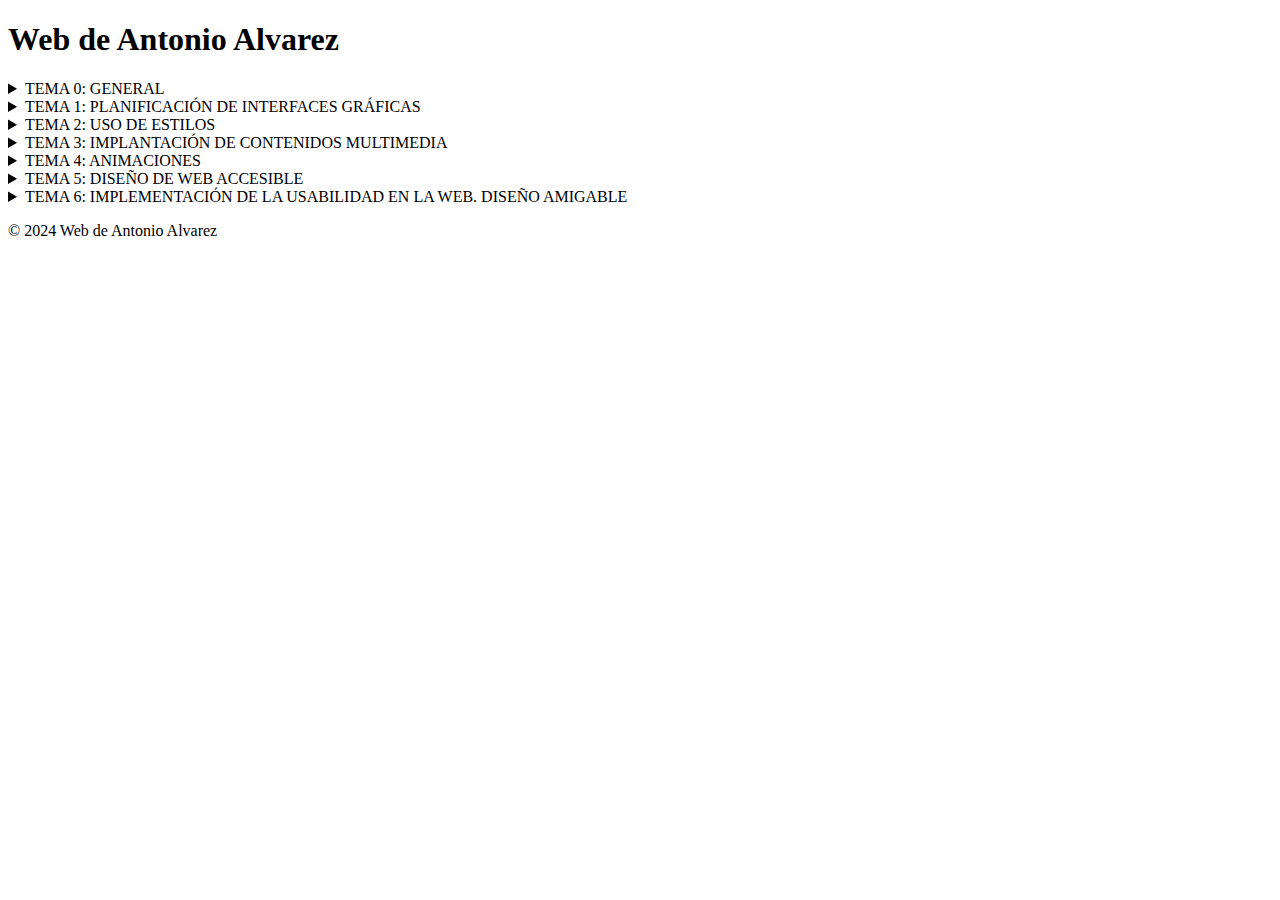
<file: index.html>
<!DOCTYPE html>
<html lang="es">
 
<head>
<meta charset="UTF-8">
<meta name="viewport" content="width=device-width, initial-scale=1.0">
<meta http-equiv="X-UA-Compatible" content="ie=edge">
 
<title>Web de Antonio Alvarez</title>
</head>
 
<body>
<header>
<h1>Web de Antonio Alvarez</h1>
</header>
 
    <main>
<section id="documentacion">
<div>
<details>
<summary>TEMA 0: GENERAL</summary>
<details>
<summary margin-left=5px>Prácticas</summary>
<ul>
<li><a href="documentacion.pdf">Investigación DevTools de Firefox y Chrome</a></li>
<li><a href="ejercicio_tips.html">Ejercicio Tips</a></li>
</ul>
</details>
<details>
<summary>Documentación</summary>
</details>
<details>
<summary>Herramientas</summary>
</details>
</details>
</div>
</section>
 
        <section id="planificacion">
<div>
<details>
<summary>TEMA 1: PLANIFICACIÓN DE INTERFACES GRÁFICAS</summary>
<details>
<summary>Prácticas</summary>
</details>
<details>
<summary>Documentación</summary>
<ul>
<li><a href="Planificacion de una pagina web.pdf">Planificacion de una pagina web</a></li>
</ul>
</details>
<details>
<summary>Herramientas</summary>
</details>
</details>
</div>
</section>
 
        <section id="estilos">
<div>
<details>
<summary>TEMA 2: USO DE ESTILOS</summary>
<details>
<summary>Prácticas</summary>
</details>
<details>
<summary>Documentación</summary>
</details>
<details>
<summary>Herramientas</summary>
</details>
</details>
</div>
</section>
 
        <section id="multimedia">
<div>
<details>
<summary>TEMA 3: IMPLANTACIÓN DE CONTENIDOS MULTIMEDIA</summary>
<details>
<summary>Prácticas</summary>
</details>
<details>
<summary>Documentación</summary>
</details>
<details>
<summary>Herramientas</summary>
</details>
</details>
</div>
</section>
 
        <section id="animaciones">
<div>
<details>
<summary>TEMA 4: ANIMACIONES</summary>
<details>
<summary>Prácticas</summary>
</details>
<details>
<summary>Documentación</summary>
</details>
<details>
<summary>Herramientas</summary>
</details>
</details>
</div>
</section>
 
        <section id="accesibilidad">
<div>
<details>
<summary>TEMA 5: DISEÑO DE WEB ACCESIBLE</summary>
<details>
<summary>Prácticas</summary>
</details>
<details>
<summary>Documentación</summary>
</details>
<details>
<summary>Herramientas</summary>
</details>
</details>
</div>
</section>
 
        <section id="usabilidad">
<div>
<details>
<summary>TEMA 6: IMPLEMENTACIÓN DE LA USABILIDAD EN LA WEB. DISEÑO AMIGABLE</summary>
<details>
<summary>Prácticas</summary>
</details>
<details>
<summary>Documentación</summary>
</details>
<details>
<summary>Herramientas</summary>
</details>
</details>
</div>
</section>
</main>
 
    <footer>
<p>&copy; 2024 Web de Antonio Alvarez</p>
</footer>
</body>
 
</html>
</file>
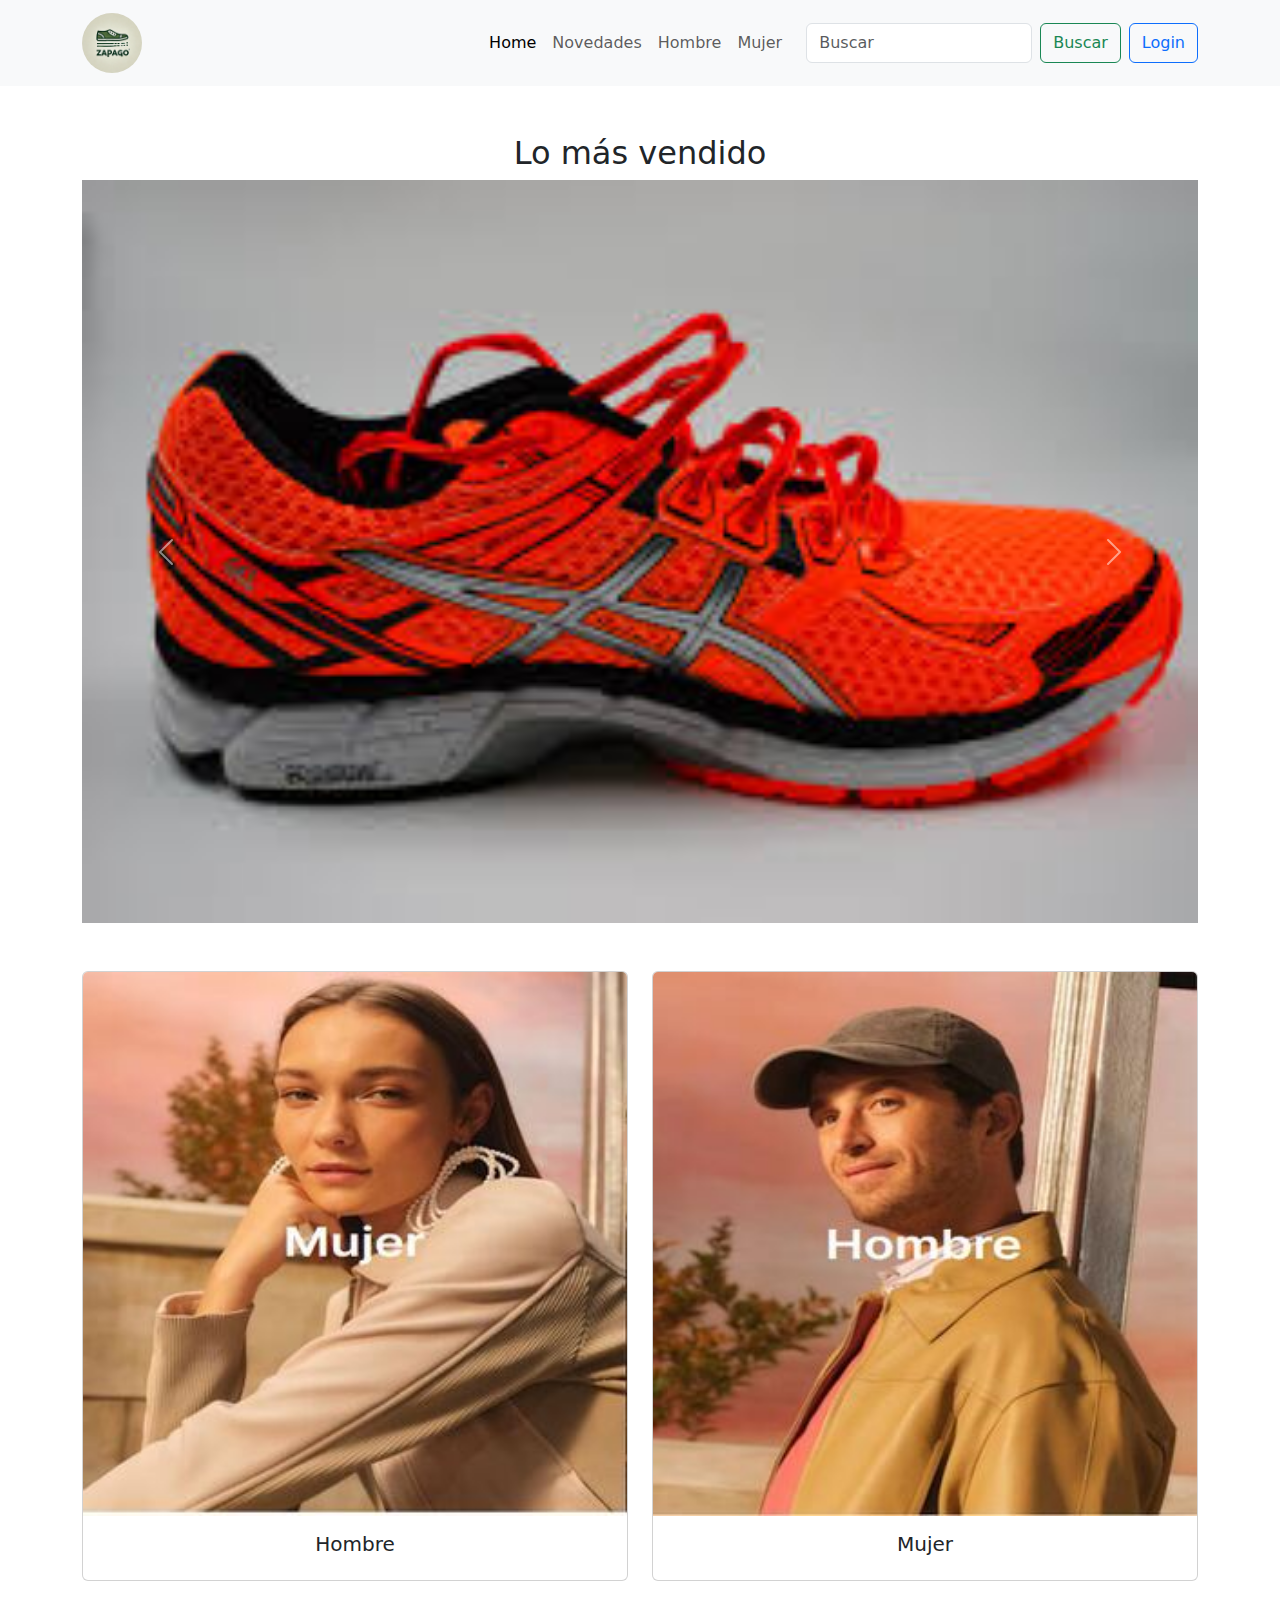
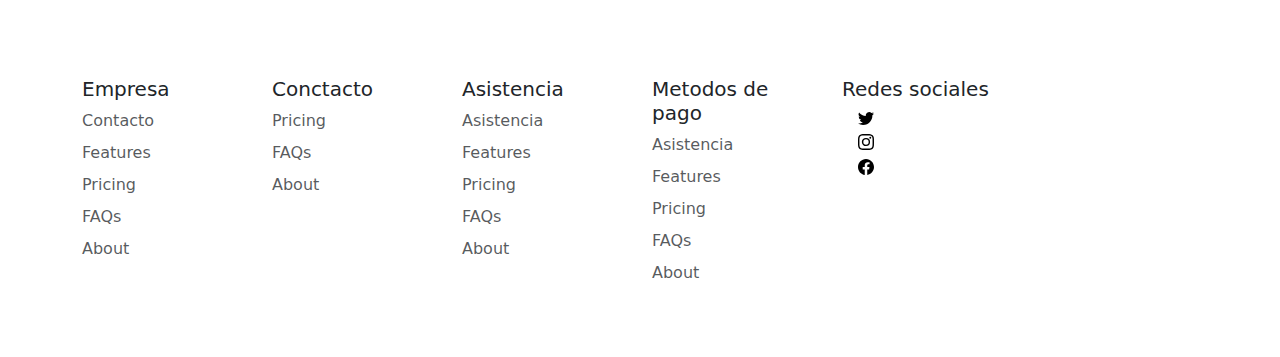
<file: tema2/index.html>
<!DOCTYPE html>
<html lang="es">

<head>
    <meta charset="UTF-8">
    <meta name="viewport" content="width=device-width, initial-scale=1.0">
    <title>Tienda de Zapatería</title>
    <link href="css/bootstrap.css" rel="stylesheet">
</head>

<body>

    <!-- Barra de navegación (Navbar) -->
    <nav class="navbar navbar-expand-lg navbar-light bg-light" aria-label="Offcanvas navbar large">
        <div class="container">
            <a class="navbar-brand" href="#"><img src="images/logo.jpg" alt="Logo Zapatería" style="height: 60px; width: 60px; border-radius: 50%;"></a>
            <button class="navbar-toggler" type="button" data-bs-toggle="offcanvas" data-bs-target="#offcanvasNavbar2"
                aria-controls="offcanvasNavbar2" aria-label="Toggle navigation">
                <span class="navbar-toggler-icon"></span>
            </button>
            <div class="offcanvas offcanvas-end" tabindex="-1" id="offcanvasNavbar2"
                aria-labelledby="offcanvasNavbar2Label">
                <div class="offcanvas-header">
                    <h5 class="offcanvas-title" id="offcanvasNavbar2Label">Offcanvas</h5>
                    <button type="button" class="btn-close" data-bs-dismiss="offcanvas" aria-label="Close"></button>
                </div>
                <div class="offcanvas-body">
                    <ul class="navbar-nav justify-content-end flex-grow-1 pe-3">
                        <li class="nav-item">
                            <a class="nav-link active" aria-current="page" href="#">Home</a>
                        </li>
                        <li class="nav-item">
                            <a class="nav-link" href="#">Novedades</a>
                        </li>
                        <li class="nav-item">
                            <a class="nav-link" href="#">Hombre</a>
                        </li>
                        <li class="nav-item">
                            <a class="nav-link" href="#">Mujer</a>
                        </li>
                    </ul>
                    <form class="d-flex mt-3 mt-lg-0" role="search">
                        <input class="form-control me-2" type="search" placeholder="Buscar" aria-label="Buscar">
                        <button class="btn btn-outline-success me-2" type="submit">Buscar</button>
                        <button class="btn btn-outline-primary" type="button">Login</button>
                    </form>
                </div>
            </div>
        </div>
    </nav>
 <!-- Sección de Lo más vendido carousel -->
    <div class="container text-center my-5">
        <h2>Lo más vendido</h2>
        <div id="carouselProductos" class="carousel slide" data-bs-ride="carousel">
            <div class="carousel-inner">
                <div class="carousel-item active">
                    <img src="images/img1.jpg" class="d-block w-100" alt="Producto más vendido">
                </div>
                <div class="carousel-item">
                    <img src="images/img2.jpg" class="d-block w-100" alt="Producto más vendido">
                </div>
            </div>
            <button class="carousel-control-prev" type="button" data-bs-target="#carouselProductos"
                data-bs-slide="prev">
                <span class="carousel-control-prev-icon" aria-hidden="true"></span>
                <span class="visually-hidden">Previous</span>
            </button>
            <button class="carousel-control-next" type="button" data-bs-target="#carouselProductos"
                data-bs-slide="next">
                <span class="carousel-control-next-icon" aria-hidden="true"></span>
                <span class="visually-hidden">Next</span>
            </button>
        </div>

        <div class="row my-5">
            <div class="col-md-6">
                <div class="card">
                    <img src="images/mujer.jpg" class="card-img-top" alt="Hombre">
                    <div class="card-body">
                        <h5 class="card-title">Hombre</h5>
                    </div>
                </div>
            </div>
            <div class="col-md-6">
                <div class="card">
                    <img src="images/hombre.jpg" class="card-img-top" alt="Mujer">
                    <div class="card-body">
                        <h5 class="card-title">Mujer</h5>
                    </div>
                </div>
            </div>
        </div>
    </div>

    <footer class="py-5 container">
        <div class="row">
            <div class="col-6 col-md-2 mb-3">
                <h5>Empresa</h5>
                <ul class="nav flex-column">
                    <li class="nav-item mb-2"><a href="#" class="nav-link p-0 text-body-secondary">Contacto</a>
                    </li>
                    <li class="nav-item mb-2"><a href="#" class="nav-link p-0 text-body-secondary">Features</a>
                    </li>
                    <li class="nav-item mb-2"><a href="#" class="nav-link p-0 text-body-secondary">Pricing</a>
                    </li>
                    <li class="nav-item mb-2"><a href="#" class="nav-link p-0 text-body-secondary">FAQs</a>
                    </li>
                    <li class="nav-item mb-2"><a href="#" class="nav-link p-0 text-body-secondary">About</a>
                    </li>
                </ul>
            </div>

            <div class="col-6 col-md-2 mb-3">
                <h5>Conctacto</h5>
                <ul class="nav flex-column">
                    <li class="nav-item mb-2"><a href="#" class="nav-link p-0 text-body-secondary">Pricing</a>
                    </li>
                    <li class="nav-item mb-2"><a href="#" class="nav-link p-0 text-body-secondary">FAQs</a>
                    </li>
                    <li class="nav-item mb-2"><a href="#" class="nav-link p-0 text-body-secondary">About</a>
                    </li>
                </ul>
            </div>

            <div class="col-6 col-md-2 mb-3">
                <h5>Asistencia</h5>
                <ul class="nav flex-column">
                    <li class="nav-item mb-2"><a href="#" class="nav-link p-0 text-body-secondary">Asistencia</a>
                    </li>
                    <li class="nav-item mb-2"><a href="#" class="nav-link p-0 text-body-secondary">Features</a>
                    </li>
                    <li class="nav-item mb-2"><a href="#" class="nav-link p-0 text-body-secondary">Pricing</a>
                    </li>
                    <li class="nav-item mb-2"><a href="#" class="nav-link p-0 text-body-secondary">FAQs</a>
                    </li>
                    <li class="nav-item mb-2"><a href="#" class="nav-link p-0 text-body-secondary">About</a>
                    </li>
                </ul>
            </div>

            <div class="col-6 col-md-2 mb-3">
                <h5>Metodos de pago</h5>
                <ul class="nav flex-column">
                    <li class="nav-item mb-2"><a href="#" class="nav-link p-0 text-body-secondary">Asistencia</a>
                    </li>
                    <li class="nav-item mb-2"><a href="#" class="nav-link p-0 text-body-secondary">Features</a>
                    </li>
                    <li class="nav-item mb-2"><a href="#" class="nav-link p-0 text-body-secondary">Pricing</a>
                    </li>
                    <li class="nav-item mb-2"><a href="#" class="nav-link p-0 text-body-secondary">FAQs</a>
                    </li>
                    <li class="nav-item mb-2"><a href="#" class="nav-link p-0 text-body-secondary">About</a>
                    </li>
                </ul>
            </div>

            <div class="col-6 col-md-2 mb-3">
                <h5>Redes sociales</h5>
                <ul class="nav flex-column">
                    <li class="ms-3"><a class="link-body-emphasis" href="#"><svg class="bi" width="24" height="24">
                                <use xlink:href="#twitter" />
                                <path
                                    d="M5.026 15c6.038 0 9.341-5.003 9.341-9.334 0-.14 0-.282-.006-.422A6.685 6.685 0 0 0 16 3.542a6.658 6.658 0 0 1-1.889.518 3.301 3.301 0 0 0 1.447-1.817 6.533 6.533 0 0 1-2.087.793A3.286 3.286 0 0 0 7.875 6.03a9.325 9.325 0 0 1-6.767-3.429 3.289 3.289 0 0 0 1.018 4.382A3.323 3.323 0 0 1 .64 6.575v.045a3.288 3.288 0 0 0 2.632 3.218 3.203 3.203 0 0 1-.865.115 3.23 3.23 0 0 1-.614-.057 3.283 3.283 0 0 0 3.067 2.277A6.588 6.588 0 0 1 .78 13.58a6.32 6.32 0 0 1-.78-.045A9.344 9.344 0 0 0 5.026 15z">
                                </path>
                            </svg></a></li>
                    <li class="ms-3"><a class="link-body-emphasis" href="#"><svg class="bi" width="24" height="24">
                                <use xlink:href="#instagram" />
                                <path
                                    d="M8 0C5.829 0 5.556.01 4.703.048 3.85.088 3.269.222 2.76.42a3.917 3.917 0 0 0-1.417.923A3.927 3.927 0 0 0 .42 2.76C.222 3.268.087 3.85.048 4.7.01 5.555 0 5.827 0 8.001c0 2.172.01 2.444.048 3.297.04.852.174 1.433.372 1.942.205.526.478.972.923 1.417.444.445.89.719 1.416.923.51.198 1.09.333 1.942.372C5.555 15.99 5.827 16 8 16s2.444-.01 3.298-.048c.851-.04 1.434-.174 1.943-.372a3.916 3.916 0 0 0 1.416-.923c.445-.445.718-.891.923-1.417.197-.509.332-1.09.372-1.942C15.99 10.445 16 10.173 16 8s-.01-2.445-.048-3.299c-.04-.851-.175-1.433-.372-1.941a3.926 3.926 0 0 0-.923-1.417A3.911 3.911 0 0 0 13.24.42c-.51-.198-1.092-.333-1.943-.372C10.443.01 10.172 0 7.998 0h.003zm-.717 1.442h.718c2.136 0 2.389.007 3.232.046.78.035 1.204.166 1.486.275.373.145.64.319.92.599.28.28.453.546.598.92.11.281.24.705.275 1.485.039.843.047 1.096.047 3.231s-.008 2.389-.047 3.232c-.035.78-.166 1.203-.275 1.485a2.47 2.47 0 0 1-.599.919c-.28.28-.546.453-.92.598-.28.11-.704.24-1.485.276-.843.038-1.096.047-3.232.047s-2.39-.009-3.233-.047c-.78-.036-1.203-.166-1.485-.276a2.478 2.478 0 0 1-.92-.598 2.48 2.48 0 0 1-.6-.92c-.109-.281-.24-.705-.275-1.485-.038-.843-.046-1.096-.046-3.233 0-2.136.008-2.388.046-3.231.036-.78.166-1.204.276-1.486.145-.373.319-.64.599-.92.28-.28.546-.453.92-.598.282-.11.705-.24 1.485-.276.738-.034 1.024-.044 2.515-.045v.002zm4.988 1.328a.96.96 0 1 0 0 1.92.96.96 0 0 0 0-1.92zm-4.27 1.122a4.109 4.109 0 1 0 0 8.217 4.109 4.109 0 0 0 0-8.217zm0 1.441a2.667 2.667 0 1 1 0 5.334 2.667 2.667 0 0 1 0-5.334z">
                                </path>
                            </svg></a></li>
                    <li class="ms-3"><a class="link-body-emphasis" href="#"><svg class="bi" width="24" height="24">
                                <use xlink:href="#facebook" />
                                <path
                                    d="M16 8.049c0-4.446-3.582-8.05-8-8.05C3.58 0-.002 3.603-.002 8.05c0 4.017 2.926 7.347 6.75 7.951v-5.625h-2.03V8.05H6.75V6.275c0-2.017 1.195-3.131 3.022-3.131.876 0 1.791.157 1.791.157v1.98h-1.009c-.993 0-1.303.621-1.303 1.258v1.51h2.218l-.354 2.326H9.25V16c3.824-.604 6.75-3.934 6.75-7.951z">
                                </path>
                            </svg></a></li>
                </ul>
            </div>
    </footer>
    <!-- Fin Footer -->

    <script src="https://cdn.jsdelivr.net/npm/@popperjs/core@2.11.6/dist/umd/popper.min.js"></script>
    <script src="js/bootstrap.js"></script>
</body>

</html>
</file>
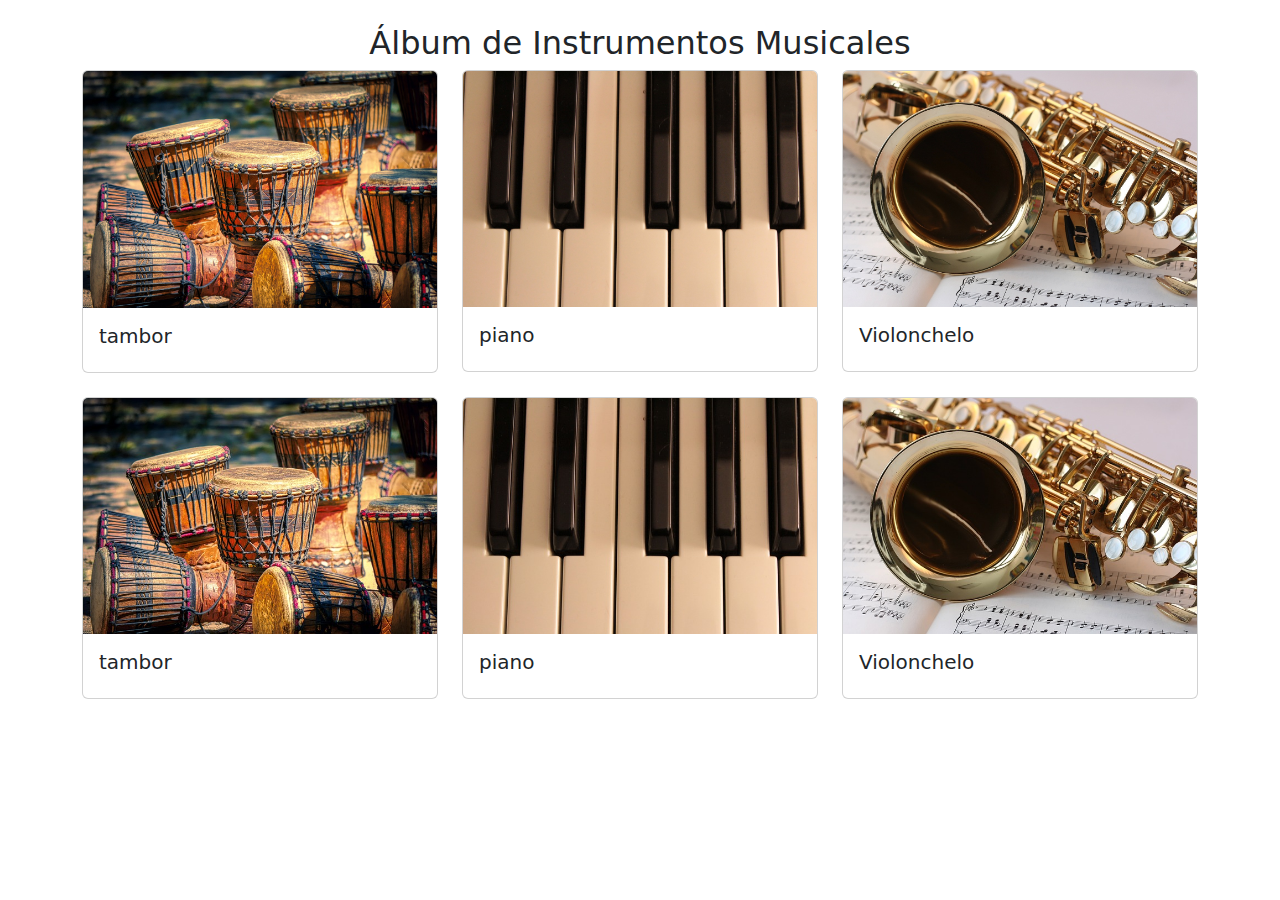
<file: tema3/Albuninstrumentos/index.html>
<!DOCTYPE html>
<html lang="es">

<head>
    <meta charset="UTF-8">
    <meta name="viewport" content="width=device-width, initial-scale=1.0">
    <title>Álbum de Instrumentos Musicales</title>
    <link href="https://cdn.jsdelivr.net/npm/bootstrap@5.3.0/dist/css/bootstrap.min.css" rel="stylesheet">
</head>

<body>
    <div class="container mt-4">
        <h2 class="text-center">Álbum de Instrumentos Musicales</h2>

        <!-- Fila con sintaxis descriptiva en Cards -->
        <div class="row">
            <div class="col-md-4">
                <div class="card">
                    <picture>
                        <source srcset="drums-5935753_1280.jpg" media="(min-width: 1024px)">
                        <source srcset="drums-5935753_640.jpg" media="(min-width: 768px)">
                        <img src="drums-5935753_640.jpg" class="card-img-top" alt="tambor">
                    </picture>
                    <div class="card-body">
                        <h5 class="card-title">tambor</h5>
                    </div>
                </div>
            </div>
            <div class="col-md-4">
                <div class="card">
                    <picture>
                        <source srcset="piano-1154035_1280.jpg" media="(min-width: 1024px)">
                        <source srcset="piano-1154035_640.jpg" media="(min-width: 768px)">
                        <img src="piano-1154035_640.jpg" class="card-img-top" alt="piano">
                    </picture>
                    <div class="card-body">
                        <h5 class="card-title">piano</h5>
                    </div>
                </div>
            </div>
            <div class="col-md-4">
                <div class="card">
                    <picture>
                        <source srcset="saxophone-546303_1280.jpg" media="(min-width: 1024px)">
                        <source srcset="saxophone-546303_640.jpg" media="(min-width: 768px)">
                        <img src="saxophone-546303_640.jpg" class="card-img-top" alt="Violonchelo">
                    </picture>
                    <div class="card-body">
                        <h5 class="card-title">Violonchelo</h5>
                    </div>
                </div>
            </div>
        </div>

        <!-- Fila con sintaxis prescriptiva en Cards -->
        <div class="row mt-4">
            <div class="col-md-4">
                <div class="card">
                    <img src="drums-5935753_640.jpg" class="card-img-top" alt="tambor">
                    <div class="card-body">
                        <h5 class="card-title">tambor</h5>
                    </div>
                </div>
            </div>
            <div class="col-md-4">
                <div class="card">
                    <img src="piano-1154035_640.jpg" class="card-img-top" alt="piano">
                    <div class="card-body">
                        <h5 class="card-title">piano</h5>
                    </div>
                </div>
            </div>
            <div class="col-md-4">
                <div class="card">
                    <img src="saxophone-546303_640.jpg" class="card-img-top" alt="Violonchelo">
                    <div class="card-body">
                        <h5 class="card-title">Violonchelo</h5>
                    </div>
                </div>
            </div>
        </div>
    </div>

    <script src="https://cdn.jsdelivr.net/npm/bootstrap@5.3.0/dist/js/bootstrap.bundle.min.js"></script>
</body>

</html>
</file>
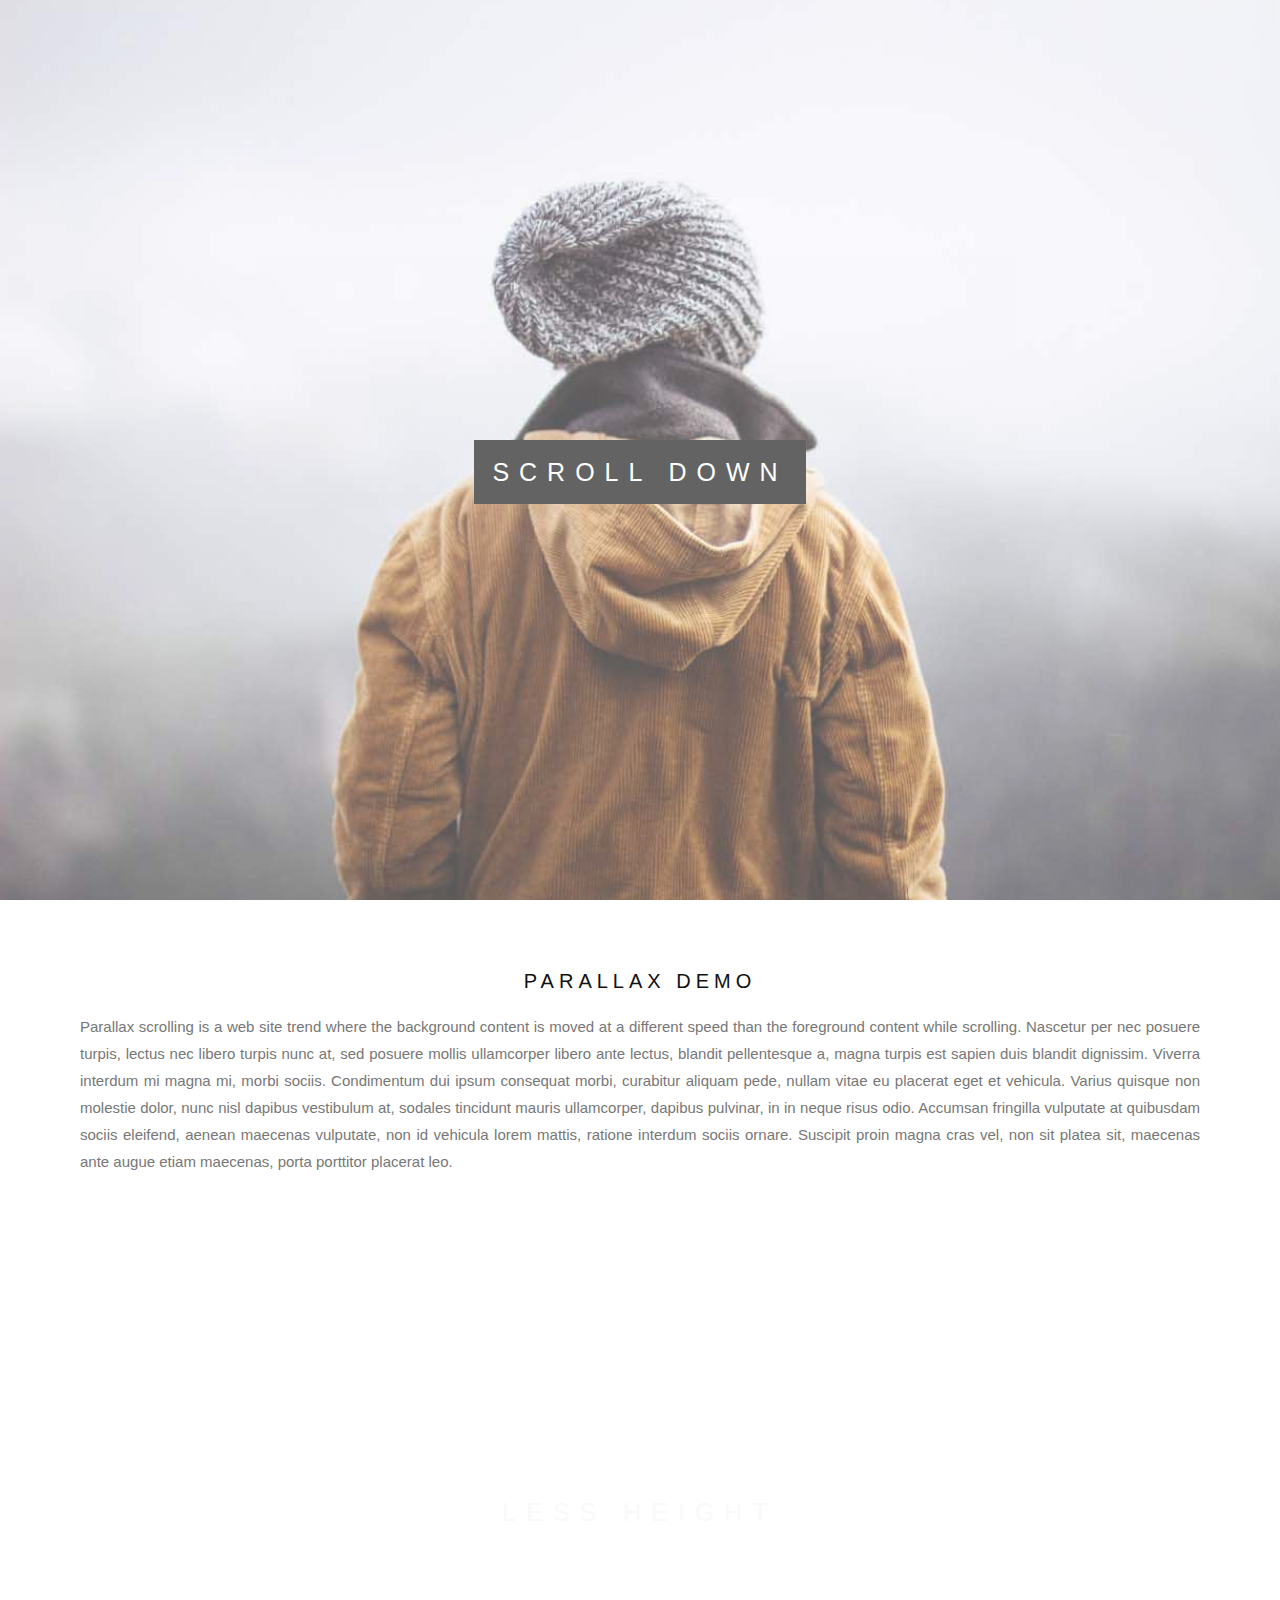
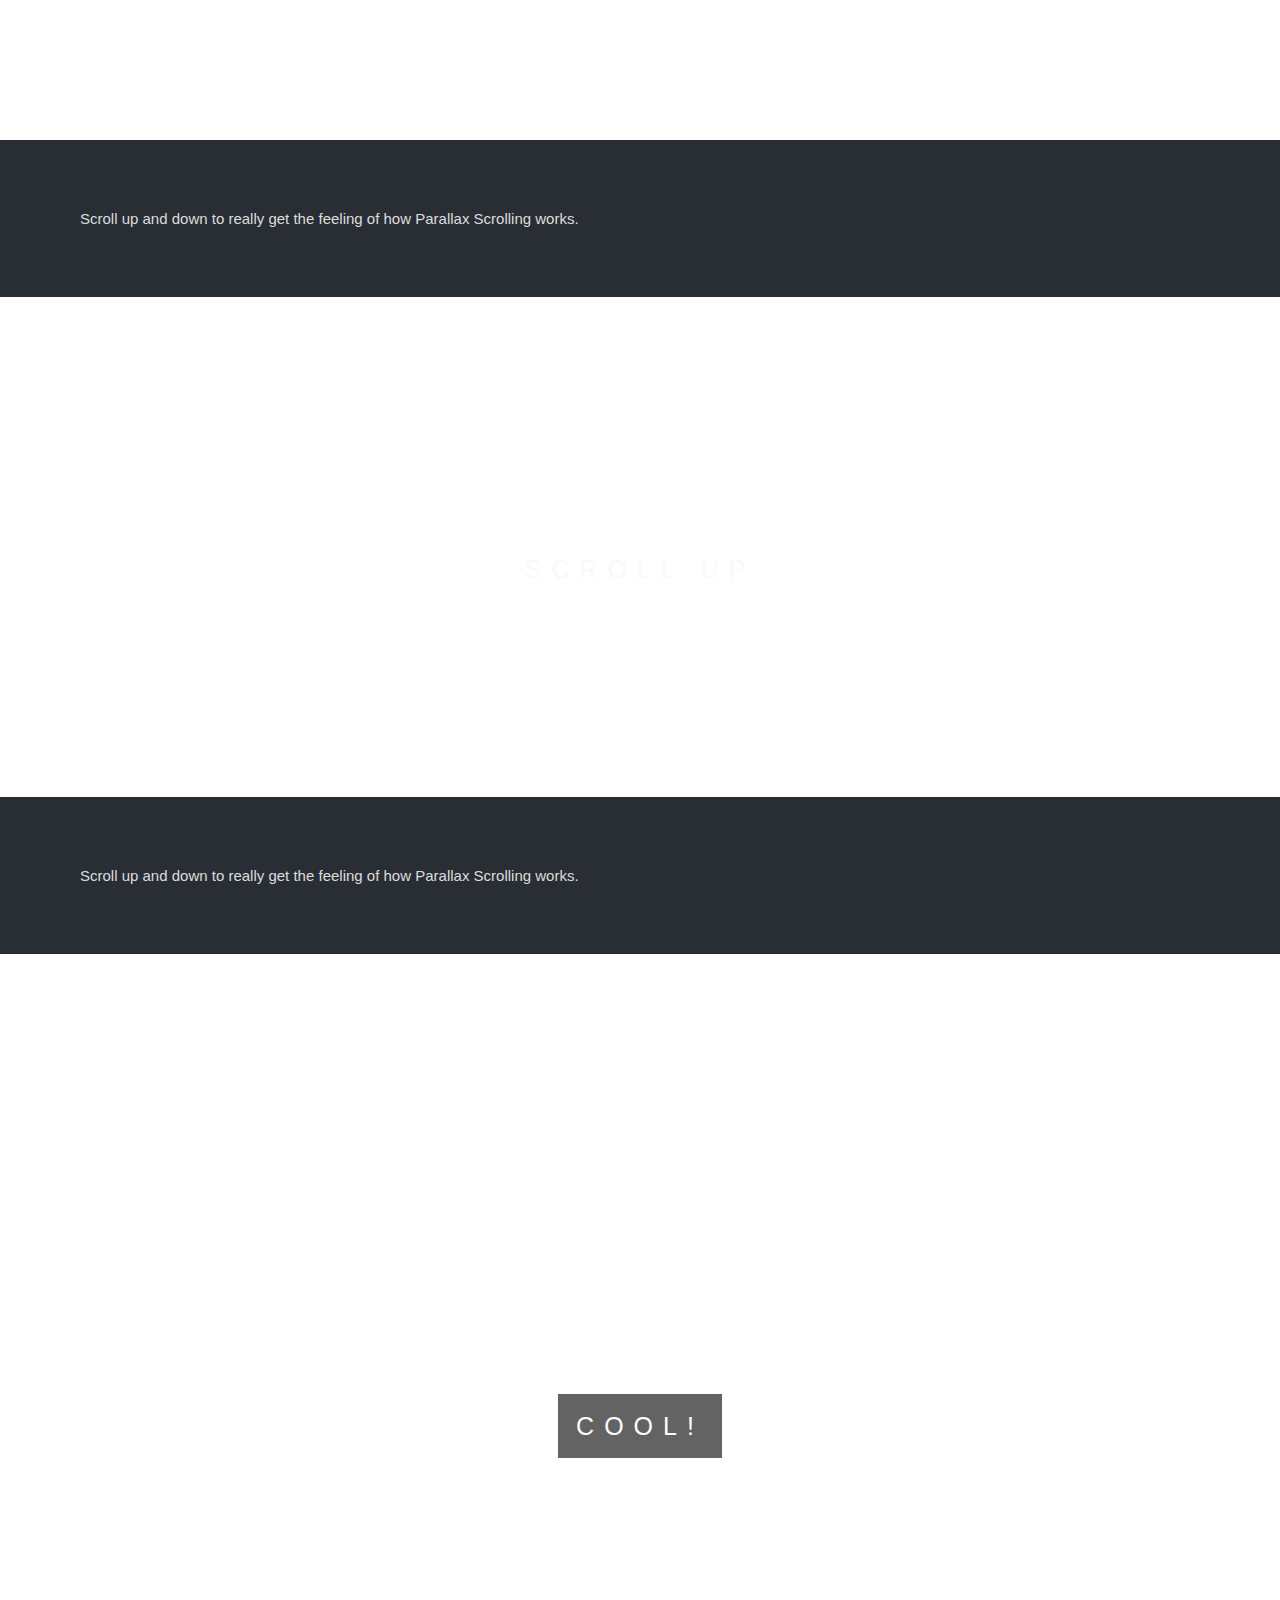
<file: tema4/Efecto Parallax/index.html>
<!DOCTYPE html>
<html>
<head>
<meta name="viewport" content="width=device-width, initial-scale=1">
<style>
body, html {
  height: 100%;
  margin: 0;
  font: 400 15px/1.8 "Lato", sans-serif;
  color: #777;
}

.bgimg-1, .bgimg-2, .bgimg-3 {
  position: relative; /*  Ajusta la posición del elemento sin cambiar su lugar en el flujo del documento */
  opacity: 0.65;
  background-attachment: fixed; /* : Fija el fondo en relación con la ventana del navegador */
  background-position: center; /*Coloca el fondo en el centro del elemento, tanto horizontal como verticalmente  */
  background-repeat: no-repeat; /* Evita que la imagen de fondo se repita */
  background-size: cover; /*Ajusta el tamaño de la imagen de fondo para cubrir completamente el elemento */

}
.bgimg-1 {
  background-image: url("img_parallax.jpg");
  min-height: 100%;
}

.bgimg-2 {
  background-image: url("img_parallax2.jpg");
  min-height: 500px;
}

.bgimg-3 {
  background-image: url("img_parallax3.jpg");
  min-height: 500px;
}

.caption {
  position: absolute; /* Absoluto referente al position: relativo de los backgrounds*/
  left: 0;
  top: 50%;
  width: 100%;
  text-align: center;
  color: #000;
}

.caption span.border {
  background-color: #111;
  color: #fff;
  padding: 18px;
  font-size: 25px;
  letter-spacing: 10px;
}

h3 {
  letter-spacing: 5px;
  text-transform: uppercase;
  font: 20px "Lato", sans-serif;
  color: #111;
}

/* Desactivar el desplazamiento de paralaje para tabletas y teléfonos */
@media only screen and (max-device-width: 1024px) {
  .bgimg-1, .bgimg-2, .bgimg-3 {
    background-attachment: scroll;
  }
}
</style>
</head>
<body>

<div class="bgimg-1">
  <div class="caption">
  <span class="border">SCROLL DOWN</span>
  </div>
</div>

<div style="color: #777;background-color:white;text-align:center;padding:50px 80px;text-align: justify;">
  <h3 style="text-align:center;">Parallax Demo</h3>
  <p>Parallax scrolling is a web site trend where the background content is moved at a different speed than the foreground content while scrolling. Nascetur per nec posuere turpis, lectus nec libero turpis nunc at, sed posuere mollis ullamcorper libero ante lectus, blandit pellentesque a, magna turpis est sapien duis blandit dignissim. Viverra interdum mi magna mi, morbi sociis. Condimentum dui ipsum consequat morbi, curabitur aliquam pede, nullam vitae eu placerat eget et vehicula. Varius quisque non molestie dolor, nunc nisl dapibus vestibulum at, sodales tincidunt mauris ullamcorper, dapibus pulvinar, in in neque risus odio. Accumsan fringilla vulputate at quibusdam sociis eleifend, aenean maecenas vulputate, non id vehicula lorem mattis, ratione interdum sociis ornare. Suscipit proin magna cras vel, non sit platea sit, maecenas ante augue etiam maecenas, porta porttitor placerat leo.</p>
</div>

<div class="bgimg-2">
  <div class="caption">
  <span class="border" style="background-color:transparent;font-size:25px;color: #f7f7f7;">LESS HEIGHT</span>
  </div>
</div>

<div style="position:relative;">
  <div style="color:#ddd;background-color:#282E34;text-align:center;padding:50px 80px;text-align: justify;">
  <p>Scroll up and down to really get the feeling of how Parallax Scrolling works.</p>
  </div>
</div>

<div class="bgimg-3">
  <div class="caption">
  <span class="border" style="background-color:transparent;font-size:25px;color: #f7f7f7;">SCROLL UP</span>
  </div>
</div>

<div style="position:relative;">
  <div style="color:#ddd;background-color:#282E34;text-align:center;padding:50px 80px;text-align: justify;">
  <p>Scroll up and down to really get the feeling of how Parallax Scrolling works.</p>
  </div>
</div>

<div class="bgimg-1">
  <div class="caption">
  <span class="border">COOL!</span>
  </div>
</div>

</body>
</html>
</file>
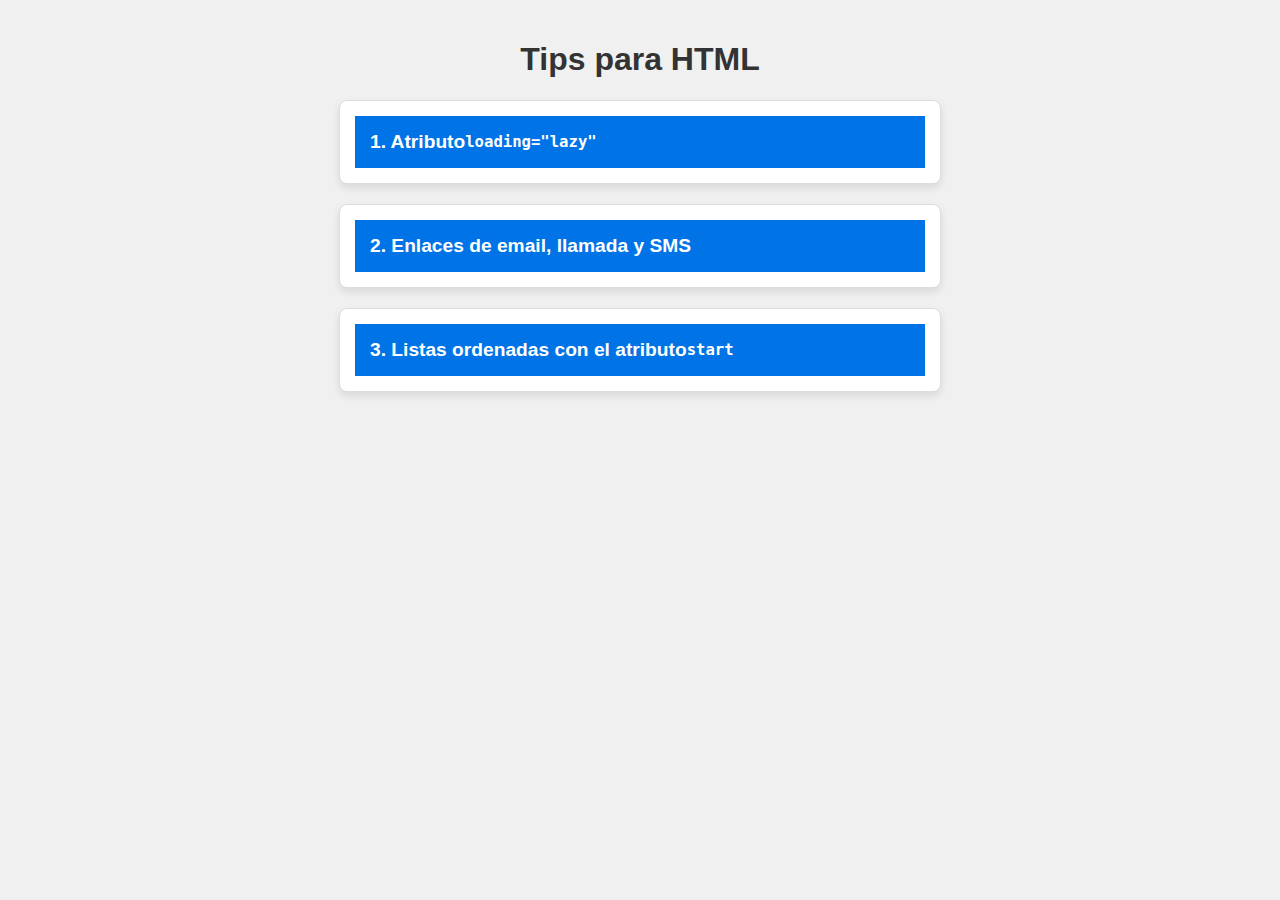
<file: tema0/ejercicio_tips.html>
<!DOCTYPE html>
<html lang="es">

<head>
    <meta charset="UTF-8" />
    <meta name="viewport" content="width=device-width, initial-scale=1.0" />
    <title>Ejercicio Tips</title>
    <style>
        body {
            font-family: Arial, sans-serif;
            display: flex;
            flex-direction: column;
            align-items: center;
            margin: 0;
            padding: 20px;
            background-color: #f0f0f0;
        }

        h1 {
            color: #333;
        }

        .tip-section {
            width: 100%;
            max-width: 600px;
            margin-bottom: 20px;
            border: 1px solid #ddd;
            border-radius: 8px;
            background-color: #fff;
            box-shadow: 0 4px 8px rgba(0, 0, 0, 0.1);
            overflow: hidden;
        }

        .tip-section summary {
            font-size: 1.2em;
            padding: 15px;
            cursor: pointer;
            background-color: #0073e6;
            color: #fff;
            font-weight: bold;
            display: flex;
            align-items: center;
        }

        .tip-section details {
            padding: 15px;
            color: #333;
        }

        .tip-section img {
            display: block;
            margin: 10px auto;
            border-radius: 4px;
        }

        a {
            color: #0073e6;
            text-decoration: none;
        }

        a:hover {
            text-decoration: underline;
        }
    </style>
</head>

<body>
    <h1>Tips para HTML</h1>

    <div class="tip-section">
        <details>
            <summary>1. Atributo <code>loading="lazy"</code></summary>
            <div>
                <p>Puede utilizar el atributo <code>loading="lazy"</code> para diferir la carga de la imagen hasta que
                    el usuario se desplace hasta ella.</p>
                <img src="html.png" loading="lazy" height="200" width="200" alt="HTML Tip" />
            </div>
        </details>
    </div>

    <div class="tip-section">
        <details>
            <summary>2. Enlaces de email, llamada y SMS</summary>
            <div>
                <p>Podemos usar enlaces especiales para que el usuario envíe un correo, haga una llamada o envíe un
                    mensaje de texto directamente.</p>
                <p><a href="mailto:example@example.com?subject=Consulta&body=Escribe aquí tu mensaje">Enviar un
                        correo</a></p>
                <p><a href="tel:+123456789">Llámanos</a></p>
                <p><a href="sms:+123456789?body=Hola">Envía un mensaje de texto</a></p>
            </div>
        </details>
    </div>

    <div class="tip-section">
        <details>
            <summary>3. Listas ordenadas con el atributo <code>start</code></summary>
            <div>
                <p>El atributo <code>start</code> permite cambiar el punto de inicio de una lista ordenada.</p>
                <ol start="11">
                    <li>HTML</li>
                    <li>CSS</li>
                    <li>JavaScript</li>
                    <li>Python</li>
                    <li>Go</li>
                </ol>
            </div>
        </details>
    </div>
</body>

</html>
</file>
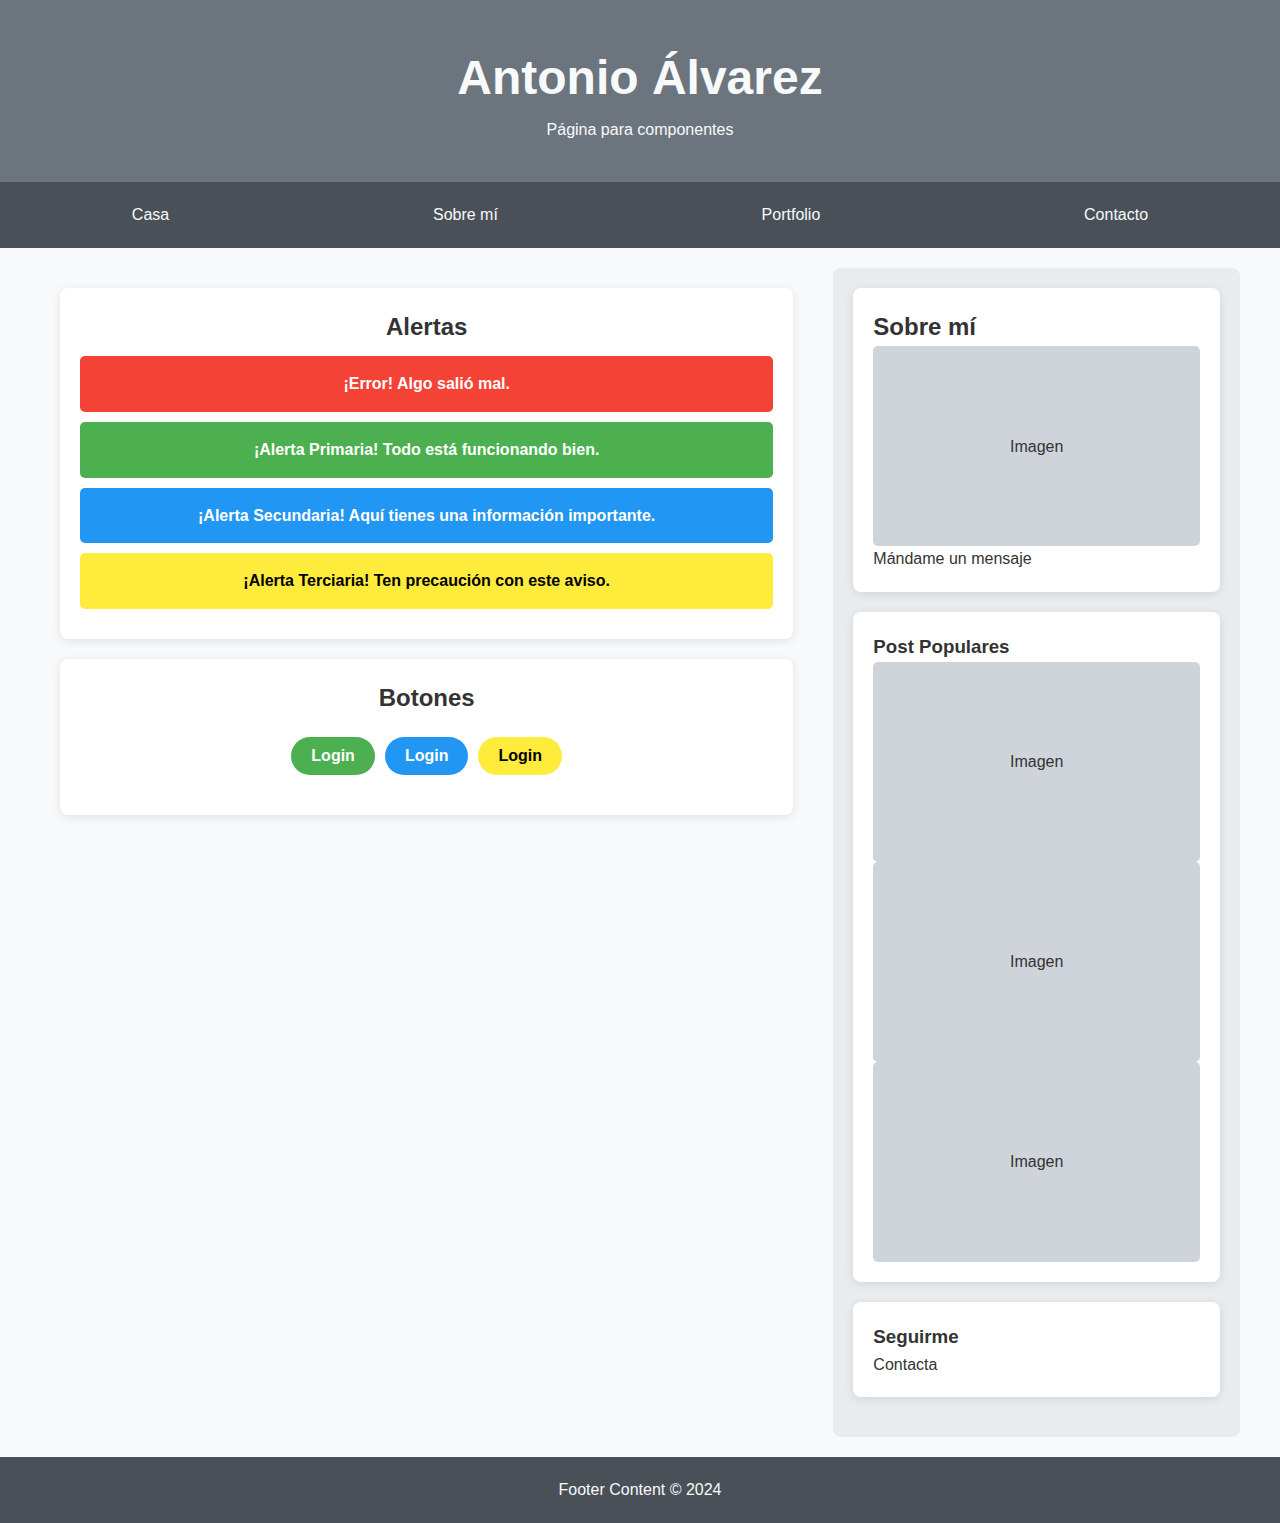
<file: tema2/website.html>
<!DOCTYPE html>
<html lang="en">

<head>
    <meta charset="UTF-8">
    <meta name="viewport" content="width=device-width, initial-scale=1.0">
    <title>Modern Responsive Layout</title>
    <style>
        :root {
            --error: #f44336;
            --primary: #4CAF50;
            --secondary: #2196F3;
            --tertiary: #ffeb3b;
            --text-on-tertiary: black;

        }

        * {
            box-sizing: border-box;
            margin: 0;
            padding: 0;
        }

        body {
            font-family: 'Segoe UI', Tahoma, Geneva, Verdana, sans-serif;
            background-color: #f8f9fa;
            color: #333;
            line-height: 1.6;
        }

        .header {
            background-color: #6c757d;
            color: #f8f9fa;
            padding: 40px 0;
            text-align: center;
        }

        .header h1 {
            margin: 0;
            font-size: 3rem;
        }

        .nav {
            background-color: #495057;
            display: flex;
            justify-content: space-around;
            padding: 10px 0;
        }

        .nav a {
            color: #f8f9fa;
            text-decoration: none;
            padding: 10px 20px;
        }

        .nav a:hover {
            background-color: #343a40;
            border-radius: 5px;
        }

        .container {
            display: flex;
            flex-wrap: wrap;
            margin: 20px auto;
            max-width: 1200px;
        }

        .main-content {
            flex: 2;
            padding: 20px;
        }

        .sidebar {
            flex: 1;
            background-color: #e9ecef;
            padding: 20px;
            margin-left: 20px;
            border-radius: 8px;
        }

        .card {
            background-color: #fff;
            border-radius: 8px;
            box-shadow: 0 2px 10px rgba(0, 0, 0, 0.1);
            margin-bottom: 20px;
            padding: 20px;
        }

        .fakeimg {
            background-color: #ced4da;
            width: 100%;
            height: 200px;
            display: flex;
            align-items: center;
            justify-content: center;
            border-radius: 5px;
        }

        .footer {
            background-color: #495057;
            color: #f8f9fa;
            text-align: center;
            padding: 20px 0;
            margin-top: 20px;
        }

        @media (max-width: 768px) {
            .container {
                flex-direction: column;
            }

            .sidebar {
                margin-left: 0;
                margin-top: 20px;
            }
        }

        /* alertas */

        .alerta {
            padding: 15px;
            margin: 10px 0;
            border-radius: 5px;
            color: white;
            font-weight: bold;
            font-family: Arial, sans-serif;
            text-align: center;
            display: flex;
            align-items: center;
            justify-content: center;
        }

        .alerta-error {
            background-color: var(--error);
        }

        .alerta-primary {
            background-color: var(--primary);
        }

        .alerta-secondary {
            background-color: var(--secondary);
        }

        .alerta-tertiary {
            background-color: var(--tertiary);
            color: var(--text-on-tertiary);
        }

        /*botones*/

        .botones-contenedor {
            display: flex;
            justify-content: center;
            /* Alinea los botones horizontalmente en el centro */
            gap: 10px;
            /* Espacio entre los botones */
            padding: 20px;
            /* Espacio de margen alrededor de los botones */
        }

        .btn {
            padding: 10px 20px;
            font-size: 16px;
            font-weight: bold;
            color: white;
            border: none;
            border-radius: 25px;
            cursor: pointer;
            text-align: center;
            font-family: Arial, sans-serif;
            transition: background-color 0.3s ease;
        }

        .btn-primary {
            background-color: var(--primary);
        }

        .btn-secondary {
            background-color: var(--secondary);
        }

        .btn-tertiary {
            background-color: var(--tertiary);
            color: var(--text-on-tertiary);
        }

        .btn:hover {
            opacity: 0.9;
        }
    </style>
</head>

<body>
    <div class="header">
        <h1>Antonio Álvarez</h1>
        <p>Página para componentes</p>
    </div>

    <div class="nav">
        <a href="#">Casa</a>
        <a href="#">Sobre mí</a>
        <a href="#">Portfolio</a>
        <a href="#">Contacto</a>
    </div>

    <div class="container">
        <div class="main-content">
            <div class="card">
                <h2 align="center">Alertas</h2>

                <div class="alerta alerta-error">
                    ¡Error! Algo salió mal.
                </div>

                <div class="alerta alerta-primary">
                    ¡Alerta Primaria! Todo está funcionando bien.
                </div>

                <div class="alerta alerta-secondary">
                    ¡Alerta Secundaria! Aquí tienes una información importante.
                </div>

                <div class="alerta alerta-tertiary">
                    ¡Alerta Terciaria! Ten precaución con este aviso.
                </div>
            </div>
            <div class="card">
                <h2 align="center">Botones</h2>
                <div class="botones-contenedor">
                    <button class="btn btn-primary">Login</button>
                    <button class="btn btn-secondary">Login</button>
                    <button class="btn btn-tertiary">Login</button>
                </div>
            </div>
        </div>

        <div class="sidebar">
            <div class="card">
                <h2>Sobre mí</h2>
                <div class="fakeimg">Imagen</div>
                <p>Mándame un mensaje</p>
            </div>
            <div class="card">
                <h3>Post Populares</h3>
                <div class="fakeimg">Imagen</div>
                <div class="fakeimg">Imagen</div>
                <div class="fakeimg">Imagen</div>
            </div>
            <div class="card">
                <h3>Seguirme</h3>
                <p>Contacta</p>
            </div>
        </div>
    </div>

    <div class="footer">
        <p>Footer Content © 2024</p>
    </div>
</body>

</html>
</file>
